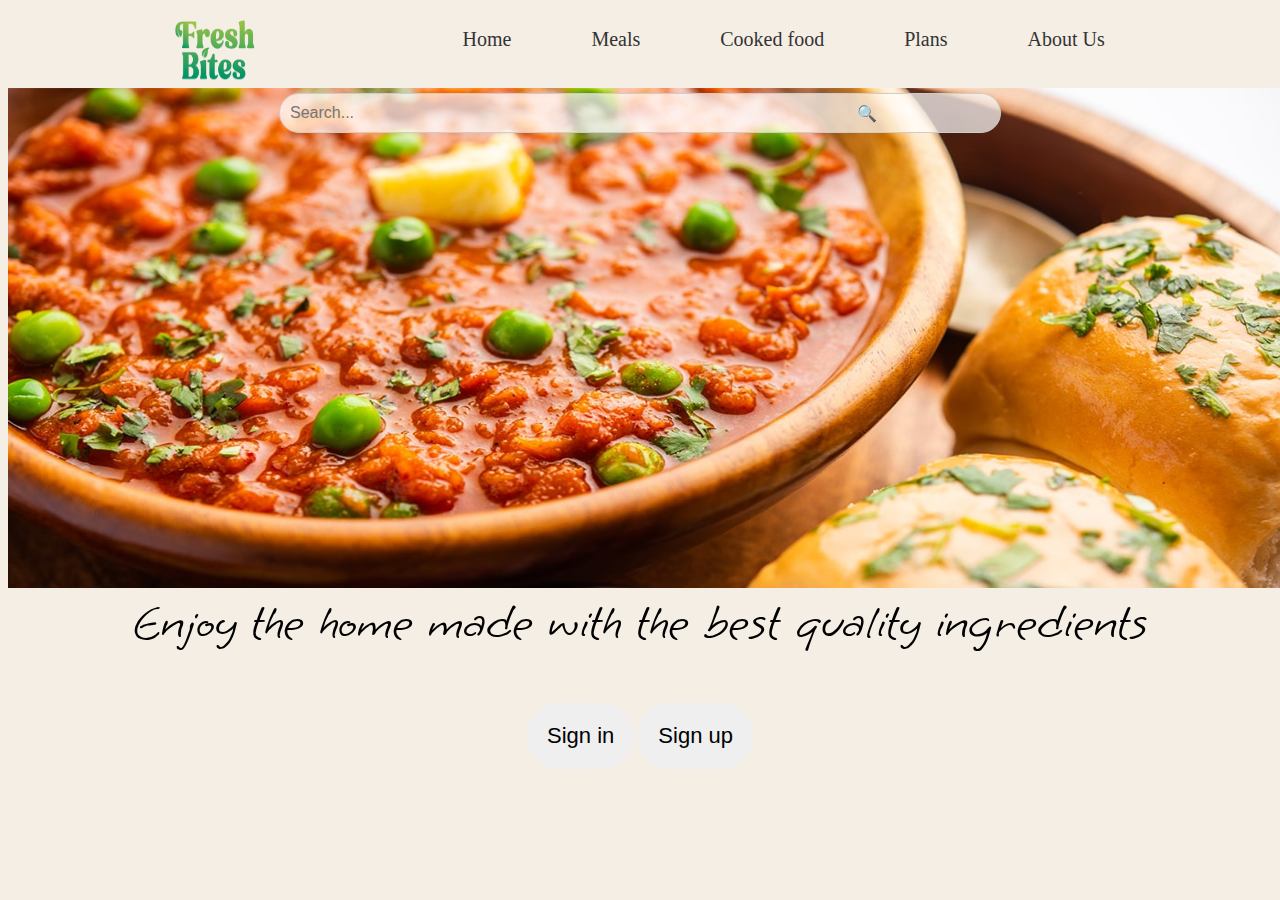
<file: meals/index/index.html>
<!DOCTYPE html>
<html lang="en">
<head>
    <meta charset="UTF-8">
    <meta name="viewport" content="width=device-width, initial-scale=1.0">
    <title>fresh bites</title>
    <link rel="stylesheet" href="style.css">
    <style>
        @import url('https://fonts.googleapis.com/css2?family=Caveat&family=Grape+Nuts&display=swap');
      </style>
</head>
<body>
    <header>
        <nav>
            <img class=logo src="./indexassets/logo.webp">
            <ul>
                <li><a href="index.html">Home</a></li>
                <li><a href="../meals/meals.html">Meals</a></li>
                <li><a href="../cookedfood/cookfood.html">Cooked food</a></li>
                <li><a href="../plans/plans.html">Plans</a></li>
                <li><a href="../about/about.html">About Us</li></a>
            </ul>
        </nav>
    </header>
    <section>
      <div class="imagecontainer">
        <img class="section" src="./indexassets/food1.jpg">
        <p class="mmm">Enjoy the home made with the best quality ingredients</p>
        <div class="search-container">
            <input type="text" class="search-bar" placeholder="Search...">
            <div class="search-icon">&#128269;</div>
      </div>
      <!--<div class="form-container">
        <form>
          <h2>Sign In</h2>
          <input type="text" placeholder="Username" required>
          <input type="password" placeholder="Password" required>
          <button type="submit">Sign In</button>
          <p class="signup-link">Don't have an account? <a href="#">Sign Up</a></p>
        </form>
      </div> -->
      <div class="form-container">
        <button class="btn">Sign in</button>
        <button class="btn">Sign up</button>
      </div>
    </section>
</body>
</html>
</file>
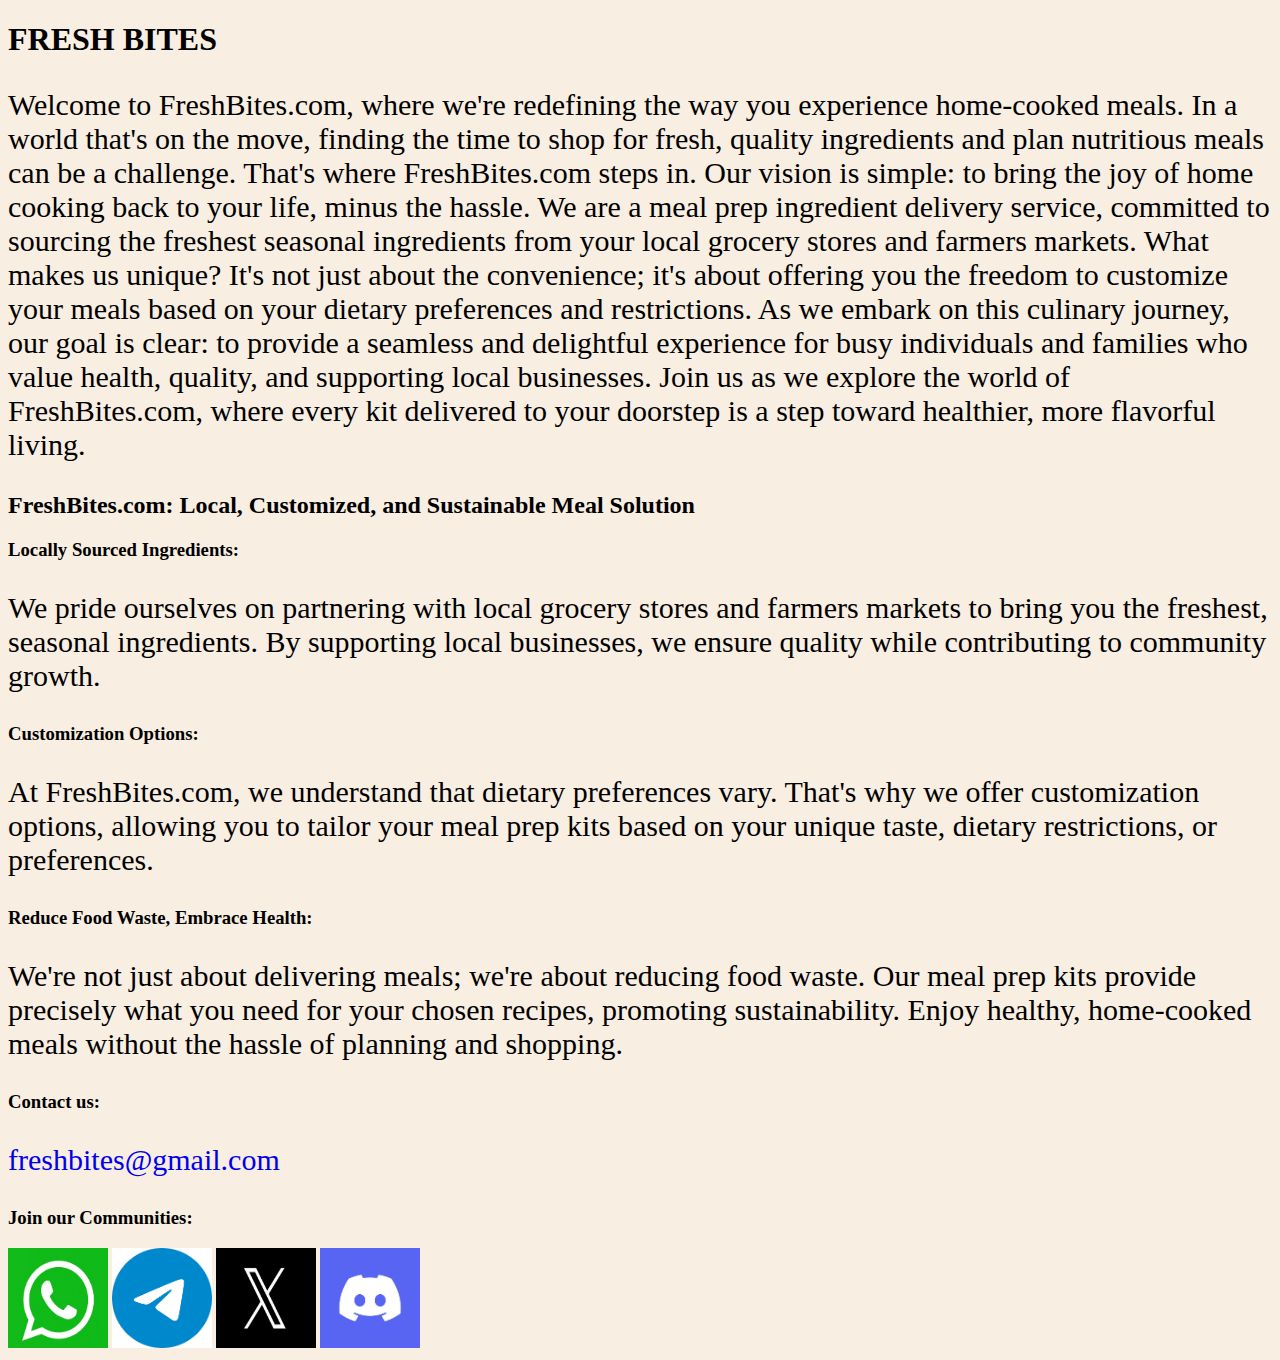
<file: meals/about/about.html>
<!DOCTYPE html>
 <html lang="en">
 <head>
    <meta charset="UTF-8">
    <meta name="viewport" content="width=device-width, initial-scale=1.0">
    <title>Document</title>
    <style>
        body{
            background-color: rgb(248, 238, 226);
        }
        p{
            font-size: 30px;
        }
        img{
            width: 100px;
            height: 100px;
        }
        a{
            text-decoration: none;
        }
    </style>
 </head>
 <body>
 <h1>FRESH BITES</h1>
 <p>Welcome to FreshBites.com, where we're redefining the way
   you experience home-cooked meals. In a world that's
   on the move, finding the time to shop for fresh,
   quality ingredients and plan nutritious meals can be a
   challenge. That's where FreshBites.com steps in.
   Our vision is simple: to bring the joy of home cooking back
   to your life, minus the hassle. We are a meal prep ingredient
   delivery service, committed to sourcing the freshest
   seasonal ingredients from your local grocery stores and
   farmers markets. What makes us unique? It's not just about
   the convenience; it's about offering you the freedom to
   customize your meals based on your dietary preferences
   and restrictions.
   As we embark on this culinary journey, our goal is clear: to
   provide a seamless and delightful experience for busy
   individuals and families who value health, quality, and
   supporting local businesses. Join us as we explore the
   world of FreshBites.com, where every kit delivered to your
   doorstep is a step toward healthier, more flavorful living.</p>

   <h2>FreshBites.com: Local, Customized, and Sustainable Meal Solution</h2>

<h3>Locally Sourced Ingredients:</h3>

<p>We pride ourselves on
partnering with local grocery
stores and farmers markets to
bring you the freshest,
seasonal ingredients. By
supporting local businesses,
we ensure quality while
contributing to community
growth.</p>

<h3>Customization
    Options:</h3>
<p>At FreshBites.com, we
understand that dietary
preferences vary. That's why we
offer customization options,
allowing you to tailor your
meal prep kits based on your
unique taste, dietary
restrictions, or preferences.</p>

<h3>Reduce Food
    Waste, Embrace
    Health:</h3>
<p>We're not just about delivering
meals; we're about reducing
food waste. Our meal prep kits
provide precisely what you
need for your chosen recipes,
promoting sustainability. Enjoy
healthy, home-cooked meals
without the hassle of planning
and shopping.</p>

<h3>Contact us:</h3>
<p><a href="freshbites@gmail.com">freshbites@gmail.com</a></p>
<h3>Join our Communities:</h3>
 <img src="./aboutassets/whatsapplogo.jpg">
 <img src="./aboutassets/telegramlogo.png">
 <img src="./aboutassets/twitter.jpg">
 <img src="./aboutassets/discordlogo.jpg">
</body>
</html>
</file>
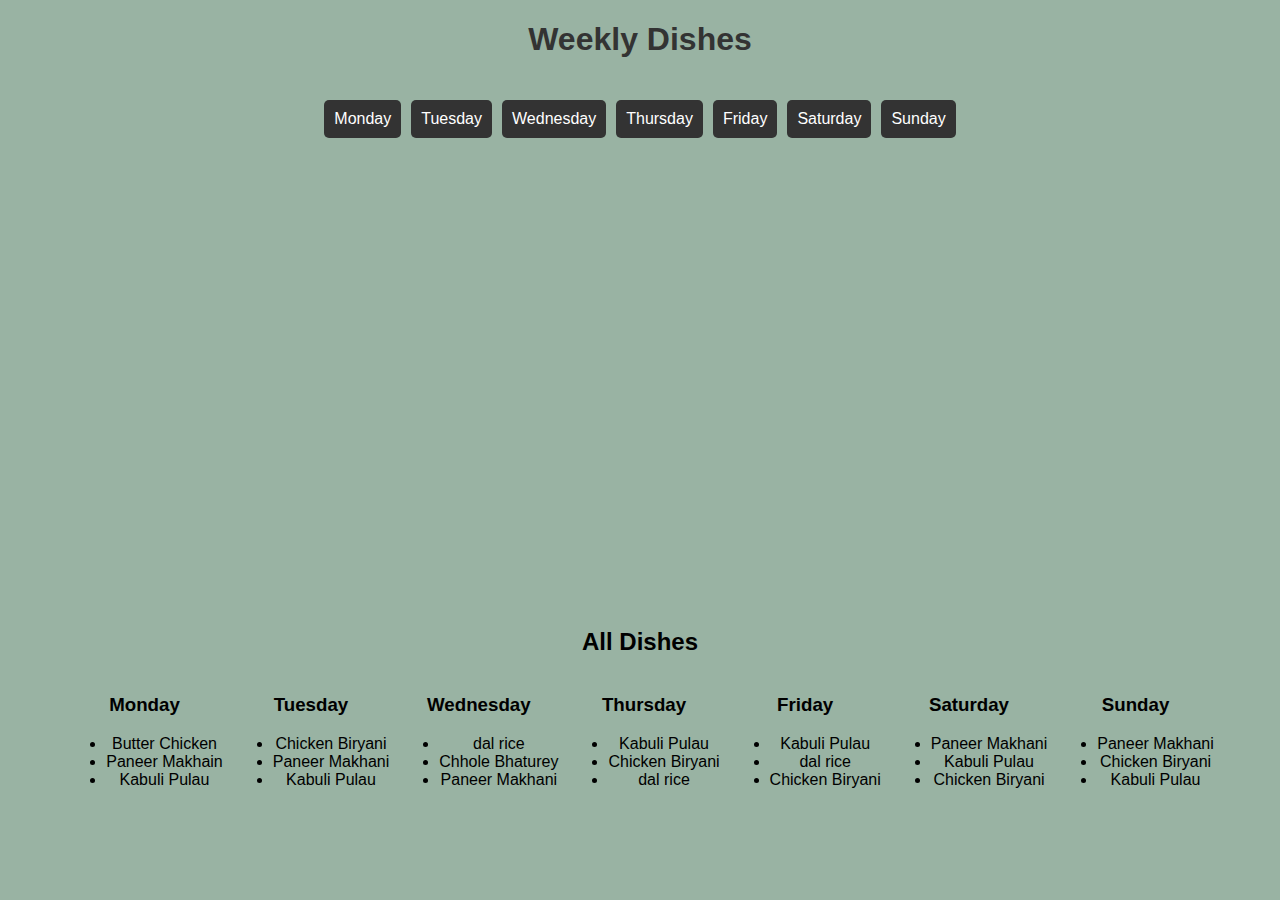
<file: meals/cookedfood/cookfood.html>
<!DOCTYPE html>
<html lang="en">
<head>
    <meta charset="UTF-8">
    <meta name="viewport" content="width=device-width, initial-scale=1.0">
    <link rel="stylesheet" href="cookfood.css">
    <title>Weekly Dishes</title>
</head>
<body>

<div class="container">
    <h1>Weekly Dishes</h1>
    <div class="days-container">
        <div class="day" onclick="showDishes('Monday')">Monday</div>
        <div class="day" onclick="showDishes('Tuesday')">Tuesday</div>
        <div class="day" onclick="showDishes('Wednesday')">Wednesday</div>
        <div class="day" onclick="showDishes('Thursday')">Thursday</div>
        <div class="day" onclick="showDishes('Friday')">Friday</div>
        <div class="day" onclick="showDishes('Saturday')">Saturday</div>
        <div class="day" onclick="showDishes('Sunday')">Sunday</div>
    </div>

    <div class="dishes-container" id="dishesContainer">
        <!-- Dishes for the selected day will be displayed here -->
    </div>
    <div class="button-container hide">
        <button class="button" onclick="addToCart()">Add to Cart</button>
        <button class="button" onclick="placeOrder()">Order</button>
    </div>

    <div class="all-dishes">
        <h2>All Dishes</h2>
        <div class="days">
        <div class="day-dishes" id="MondayDishes">
            <h3>Monday</h3>
              <ul>
                <li>Butter Chicken</li>
                <li>Paneer Makhain</li>
                <li>Kabuli Pulau</li>
            </ul>

        </div>
        <div class="day-dishes" id="TuesdayDishes"><h3>Tuesday</h3>
            <ul>
                <li>Chicken Biryani</li>
                <li>Paneer Makhani</li>
                <li>Kabuli Pulau</li>
            </ul></div>
        <div class="day-dishes" id="WednesdayDishes"><h3>Wednesday</h3>
            <ul>
                <li>dal rice</li>
                <li>Chhole Bhaturey</li>
                <li>Paneer Makhani</li>
            </ul></div>
        <div class="day-dishes" id="ThursdayDishes"><h3>Thursday</h3>
            <ul>
                <li>Kabuli Pulau</li>
                <li>Chicken Biryani</li>
                <li>dal rice</li>
            </ul></div>
        <div class="day-dishes" id="FridayDishes"><h3>Friday</h3>
            <ul>
                <li>Kabuli Pulau</li>
                <li>dal rice</li>
                <li>Chicken Biryani</li>
            </ul></div>
        <div class="day-dishes" id="SaturdayDishes"><h3>Saturday</h3>
            <ul>
                <li>Paneer Makhani</li>
                <li>Kabuli Pulau</li>
                <li>Chicken Biryani</li>
            </ul></div>
        <div class="day-dishes" id="SundayDishes"><h3>Sunday</h3>
            <ul>
                <li>Paneer Makhani</li>
                <li>Chicken Biryani</li>
                <li>Kabuli Pulau</li>
            </ul></div>
    </div>
    </div>
</div>

<script src="cookfood.js"></script>
</body>
</html>
</file>
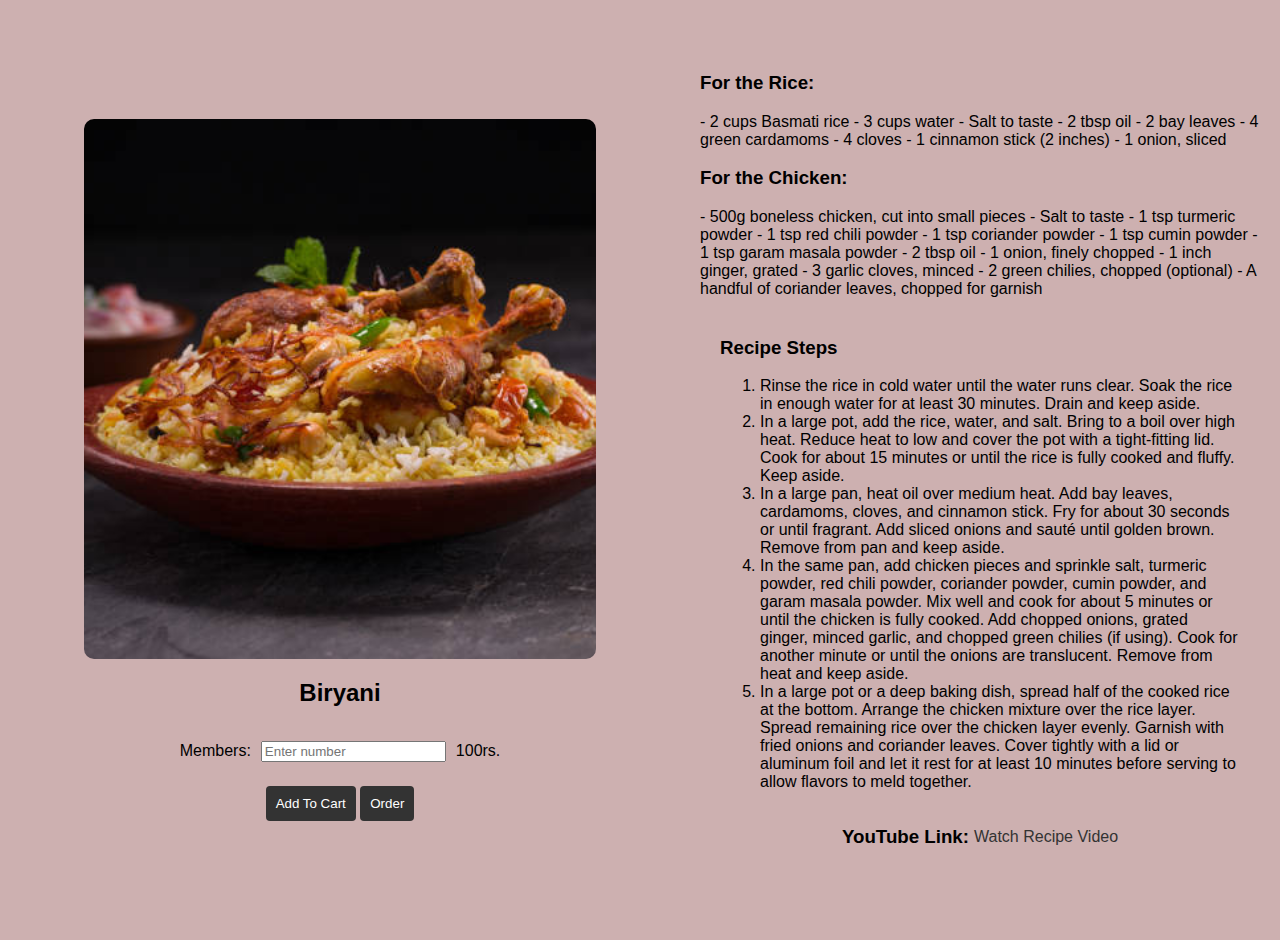
<file: meals/mealsIngredients/biryani.html>
<!DOCTYPE html>
<html lang="en">
<head>
    <meta charset="UTF-8">
    <meta name="viewport" content="width=device-width, initial-scale=1.0">
    <link rel="stylesheet" href="meal.css">
    <title>Dish Page</title>
</head>
<body>
<div class="maincontainer">
<div id="left-side">
    <img id="dish-image" src="../assets/biryani.jpg" alt="Dish Image">
    <h2>Biryani</h2>
    <div class="button-container">
        <div class="pricing">
            <label for="members-input">Members:</label>
            <input type="text" id="members-input" placeholder="Enter number">
            <p>100rs.</p>
        </div>
        <div class="buttons">
            <button class="button">Add To Cart</button>
            <button class="button">Order</button>
        </div>
        
    </div>
</div>

<div id="right-side">
    <div class="ingredients">
        <h3>For the Rice:</h3>
        - 2 cups Basmati rice
        - 3 cups water
        - Salt to taste
        - 2 tbsp oil
        - 2 bay leaves
        - 4 green cardamoms
        - 4 cloves
        - 1 cinnamon stick (2 inches)
        - 1 onion, sliced
        
    <h3>For the Chicken:</h3>
- 500g boneless chicken, cut into small pieces
- Salt to taste
- 1 tsp turmeric powder
- 1 tsp red chili powder
- 1 tsp coriander powder
- 1 tsp cumin powder
- 1 tsp garam masala powder
- 2 tbsp oil
- 1 onion, finely chopped
- 1 inch ginger, grated
- 3 garlic cloves, minced
- 2 green chilies, chopped (optional)
- A handful of coriander leaves, chopped for garnish

    </div>
    <div id="recipe-steps">
        <h3>Recipe Steps</h3>
        <ol>
            <li>Rinse the rice in cold water until the water runs clear. Soak the rice in enough water for at least 30 minutes. Drain and keep aside.</li>
            <li>In a large pot, add the rice, water, and salt. Bring to a boil over high heat. Reduce heat to low and cover the pot with a tight-fitting lid. Cook for about 15 minutes or until the rice is fully cooked and fluffy. Keep aside.</li>
            <li>In a large pan, heat oil over medium heat. Add bay leaves, cardamoms, cloves, and cinnamon stick. Fry for about 30 seconds or until fragrant. Add sliced onions and sauté until golden brown. Remove from pan and keep aside.</li>
            <li>In the same pan, add chicken pieces and sprinkle salt, turmeric powder, red chili powder, coriander powder, cumin powder, and garam masala powder. Mix well and cook for about 5 minutes or until the chicken is fully cooked. Add chopped onions, grated ginger, minced garlic, and chopped green chilies (if using). Cook for another minute or until the onions are translucent. Remove from heat and keep aside.</li>
            <li>In a large pot or a deep baking dish, spread half of the cooked rice at the bottom. Arrange the chicken mixture over the rice layer. Spread remaining rice over the chicken layer evenly. Garnish with fried onions and coriander leaves. Cover tightly with a lid or aluminum foil and let it rest for at least 10 minutes before serving to allow flavors to meld together.</li>
        </ol>
 <!-- Add more steps as needed  -->
    <div class="youtube">
        <h3>YouTube Link:</h3>
        <p><a href="https://youtu.be/95BCU1n268w?si=Syq0czHJgZvyslQC" target="_blank">Watch Recipe Video</a></p>
    </div>
    </div>
</div>
</div>
</body>
</html>
</file>
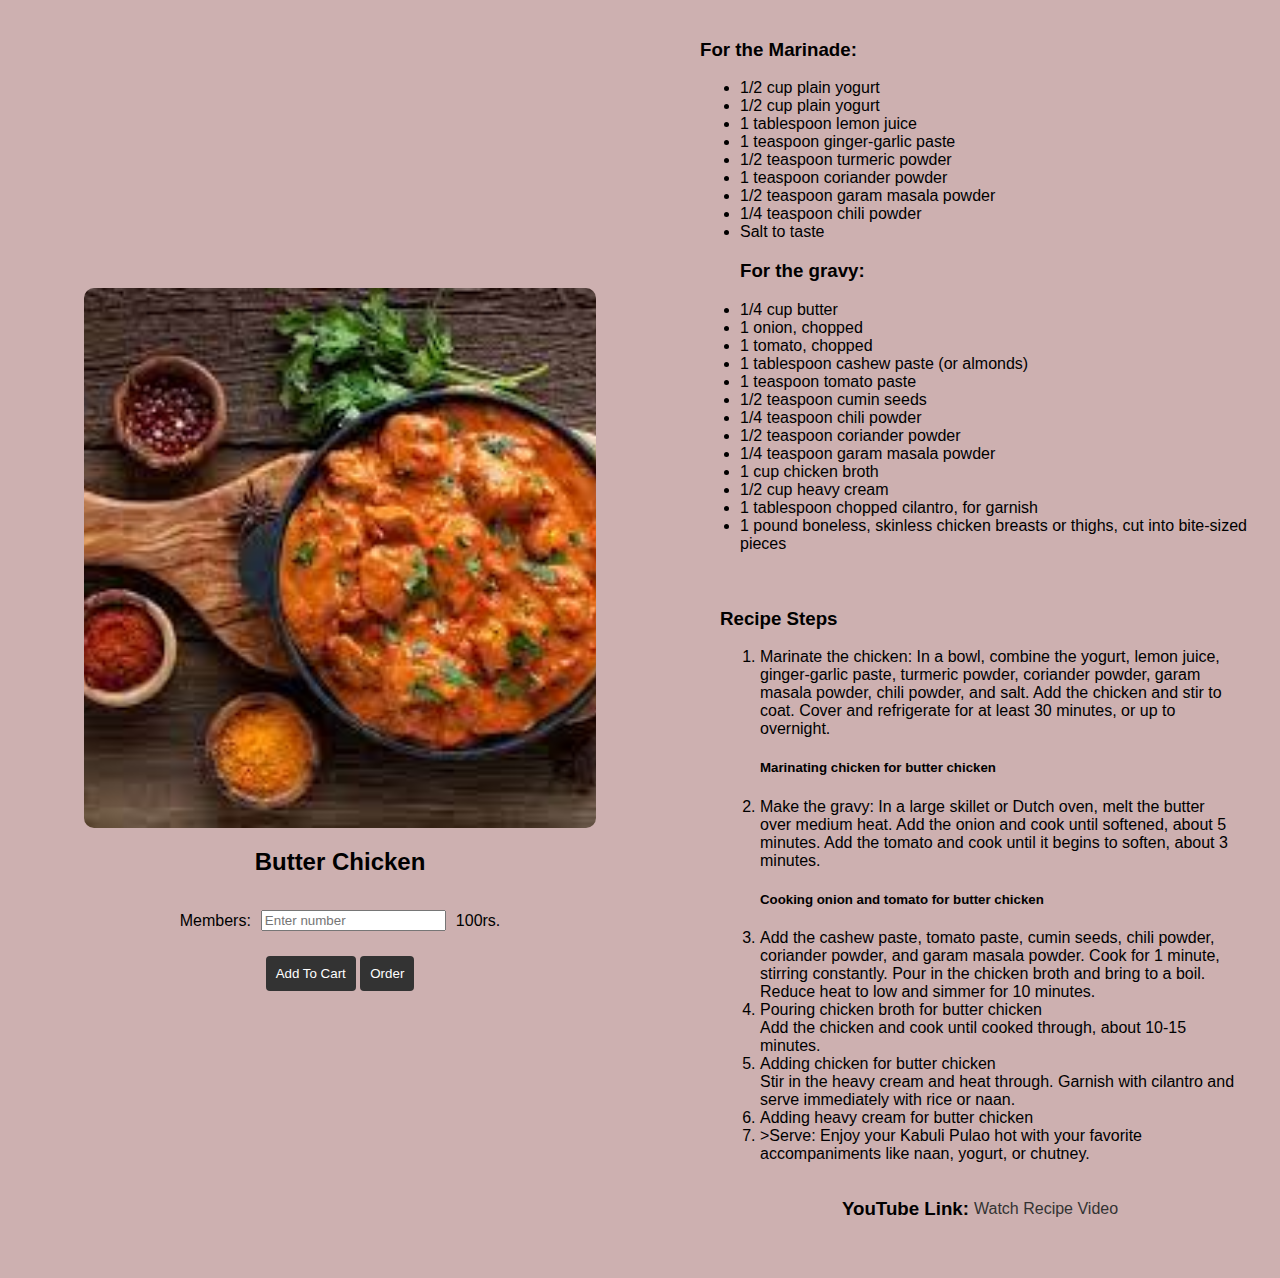
<file: meals/mealsIngredients/Butter_chicken.html>
<!DOCTYPE html>
<html lang="en">
<head>
    <meta charset="UTF-8">
    <meta name="viewport" content="width=device-width, initial-scale=1.0">
    <link rel="stylesheet" href="meal.css">
    <title>Dish Page</title>
</head>
<body>
<div class="maincontainer">
<div id="left-side">
    <img id="dish-image" src="../assets/butter_chicken.jpeg" alt="Dish Image">
    <h2>Butter Chicken</h2>
    <div class="button-container">
        <div class="pricing">
            <label for="members-input">Members:</label>
            <input type="text" id="members-input" placeholder="Enter number">
            <p>100rs.</p>
        </div>
        <div class="buttons">
            <button class="button">Add To Cart</button>
            <button class="button">Order</button>
        </div>
        
    </div>
</div>

<div id="right-side">
    <div class="ingredients">
        <h3>For the Marinade:</h3>
<ul><li> 1/2 cup plain yogurt</li>
   <li>1/2 cup plain yogurt

    <li>1 tablespoon lemon juice</li> 
    
    <li>1 teaspoon ginger-garlic paste</li> 
    
    <li>1/2 teaspoon turmeric powder</li>
    
    <li>1 teaspoon coriander powder</li>
    
    <li>1/2 teaspoon garam masala powder</li>
    
    <li>1/4 teaspoon chili powder</li> 
    
    <li>Salt to taste</li>
    
    <h3>For the gravy:</h3>
    
    <li>1/4 cup butter</li>
    
    <li>1 onion, chopped</li>
    
    <li>1 tomato, chopped</li> 
    
    <li>1 tablespoon cashew paste (or almonds)</li>
    
    <li>1 teaspoon tomato paste</li>
    
    

    <li> 1/2 teaspoon cumin seeds</li>

        <li>1/4 teaspoon chili powder</li>

            <li>1/2 teaspoon coriander powder</li>

                <li>1/4 teaspoon garam masala powder</li>

                    <li>1 cup chicken broth</li>

                        <li>1/2 cup heavy cream</li>

                            <li>1 tablespoon chopped cilantro, for garnish</li>

                                <li>1 pound boneless, skinless chicken breasts or thighs, cut into bite-sized pieces</li>

 </div>
    <div id="recipe-steps">
        <h3>Recipe Steps</h3>
        <ol>
            <li>Marinate the chicken: In a bowl, combine the yogurt, lemon juice, ginger-garlic paste, turmeric powder, coriander powder, garam masala powder, chili powder, and salt. Add the chicken and stir to coat. Cover and refrigerate for at least 30 minutes, or up to overnight. </li>
            <h5>Marinating chicken for butter chicken</h5>
            <li>Make the gravy: In a large skillet or Dutch oven, melt the butter over medium heat. Add the onion and cook until softened, about 5 minutes. Add the tomato and cook until it begins to soften, about 3 minutes.</li>
            <h5>Cooking onion and tomato for butter chicken
            </h5>
            <li> Add the cashew paste, tomato paste, cumin seeds, chili powder, coriander powder, and garam masala powder. Cook for 1 minute, stirring constantly.

                Pour in the chicken broth and bring to a boil. Reduce heat to low and simmer for 10 minutes. 
                </li>
            <li>Pouring chicken broth for butter chicken<br>

                Add the chicken and cook until cooked through, about 10-15 minutes. 
            </li>
            <li>Adding chicken for butter chicken<br>

                Stir in the heavy cream and heat through. Garnish with cilantro and serve immediately with rice or naan. 
                <li>Adding heavy cream for butter chicken</li>
            </li><li>>Serve: Enjoy your Kabuli Pulao hot with your favorite accompaniments like naan, yogurt, or chutney.</li>
            
        </ol>
 <!-- Add more steps as needed  -->
    <div class="youtube">
        <h3>YouTube Link:</h3>
        <p><a href="https://youtu.be/D_fYk8mBaF4?feature=shared" target="_blank">Watch Recipe Video</a></p>
    </div>
    </div>
</div>
</div>
</body>
</html>
</file>
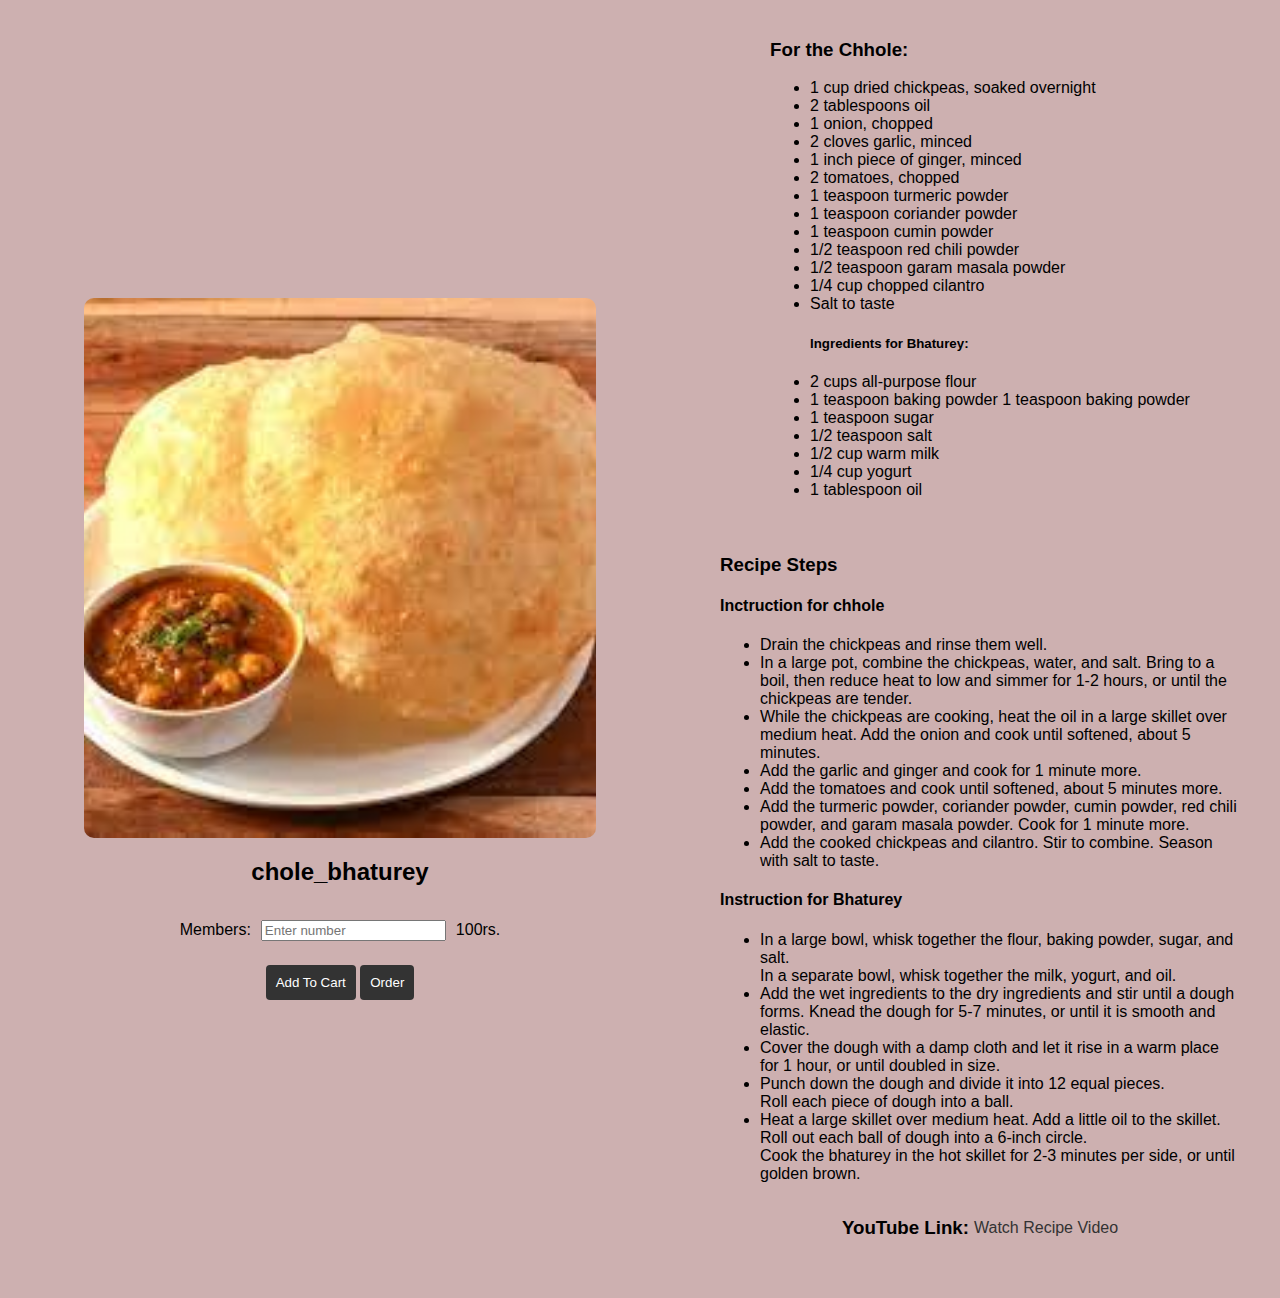
<file: meals/mealsIngredients/chole_bhatore.html>
<!DOCTYPE html>
<html lang="en">
<head>
    <meta charset="UTF-8">
    <meta name="viewport" content="width=device-width, initial-scale=1.0">
    <link rel="stylesheet" href="meal.css">
    <title>Dish Page</title>
</head>
<body>
<div class="maincontainer">
<div id="left-side">
    <img id="dish-image" src="../assets/chole_bhaturey.jpeg" alt="Dish Image">
    <h2>chole_bhaturey</h2>
    <div class="button-container">
        <div class="pricing">
            <label for="members-input">Members:</label>
            <input type="text" id="members-input" placeholder="Enter number">
            <p>100rs.</p>
        </div>
        <div class="buttons">
            <button class="button">Add To Cart</button>
            <button class="button">Order</button>
        </div>
        
    </div>
</div>

<div id="right-side">
    <div class="ingredients">
        <h3>For the  Chhole:</h3>
<ul>
<li>1 cup dried chickpeas, soaked overnight</li>
<li>2 tablespoons oil
</li>
<li>1 onion, chopped
</li>
<li>2 cloves garlic, minced
</li>
<li>1 inch piece of ginger, minced
</li>
<li>2 tomatoes, chopped
</li>
<li>1 teaspoon turmeric powder
</li>
<li>1 teaspoon coriander powder
</li>
<li>1 teaspoon cumin powder
</li>
<li>1/2 teaspoon red chili powder
</li>
<li>1/2 teaspoon garam masala powder
</li>
<li>1/4 cup chopped cilantro</li>
<li>Salt to taste
</li>
<h5>Ingredients for Bhaturey:
</h5>
<li>2 cups all-purpose flour</li>
<li>1 teaspoon baking powder
1 teaspoon baking powder
</li>
<li>1 teaspoon sugar
</li>
<li>    1/2 teaspoon salt
</li>
<li>1/2 cup warm milk
</li>
<li>1/4 cup yogurt
</li>
<li>1 tablespoon oil
</li>
</div>
    <div id="recipe-steps">
        <h3>Recipe Steps</h3>
        <h4>Inctruction for chhole</h4><ul>
            <li>Drain the chickpeas and rinse them well.
            </li>
            <li>In a large pot, combine the chickpeas, water, and salt. Bring to a boil, then reduce heat to low and simmer for 1-2 hours, or until the chickpeas are tender.
            </li>
            <li>
                While the chickpeas are cooking, heat the oil in a large skillet over medium heat. Add the onion and cook until softened, about 5 minutes.
                </li>
            <li>Add the garlic and ginger and cook for 1 minute more.
            </li>
            <li>Add the tomatoes and cook until softened, about 5 minutes more.
            </li>
            <li>Add the turmeric powder, coriander powder, cumin powder, red chili powder, and garam masala powder. Cook for 1 minute more.
            </li>
            <li>Add the cooked chickpeas and cilantro. Stir to combine.

                Season with salt to taste.
                </li>    
                   
    </ul><h4>Instruction for Bhaturey</h4>
         <uL>   <li>In a large bowl, whisk together the flour, baking powder, sugar, and salt.
<br>
            In a separate bowl, whisk together the milk, yogurt, and oil.
            </li>
            <li>Add the wet ingredients to the dry ingredients and stir until a dough forms.

                Knead the dough for 5-7 minutes, or until it is smooth and elastic.
                </li>
            <li>
                Cover the dough with a damp cloth and let it rise in a warm place for 1 hour, or until doubled in size.</li>
            <li>Punch down the dough and divide it into 12 equal pieces.
<br>
                Roll each piece of dough into a ball.
                </li>
            <li>Heat a large skillet over medium heat. Add a little oil to the skillet.<br>

                Roll out each ball of dough into a 6-inch circle.<br>
                
                Cook the bhaturey in the hot skillet for 2-3 minutes per side, or until golden brown.<br>
                </li>
        </uL>
 <!-- Add more steps as needed  -->
    <div class="youtube">
        <h3>YouTube Link:</h3>
        <p><a href="https://youtu.be/FU1ZVLMbWjA?feature=shared" target="_blank">Watch Recipe Video</a></p>
    </div>
    </div>
</div>
</div>
</body>
</html>
</file>
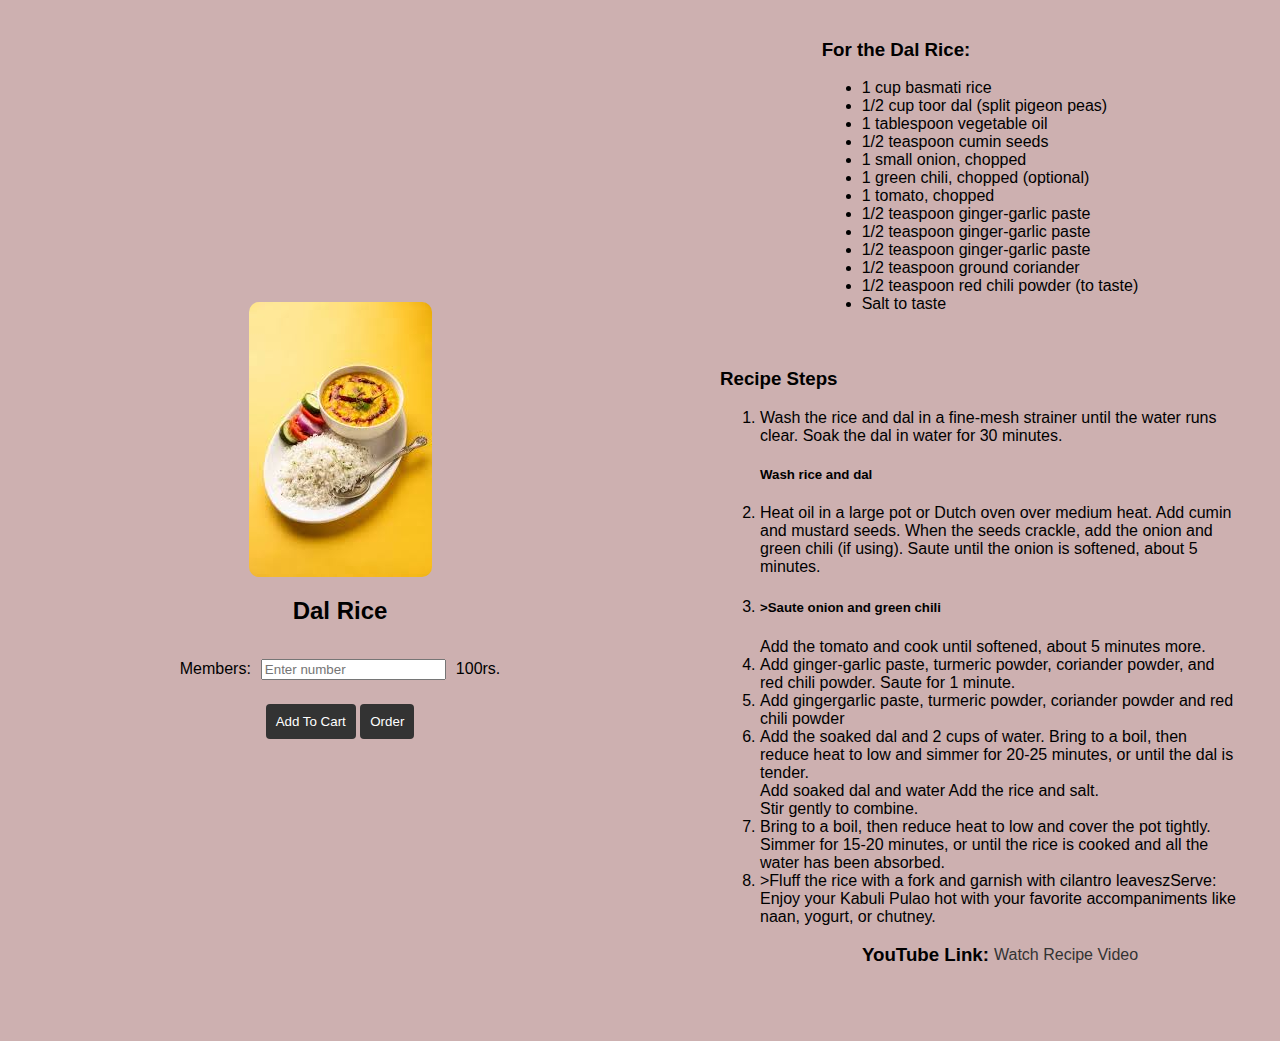
<file: meals/mealsIngredients/Dal_rice.html>
<!DOCTYPE html>
<html lang="en">
<head>
    <meta charset="UTF-8">
    <meta name="viewport" content="width=device-width, initial-scale=1.0">
    <link rel="stylesheet" href="meal.css">
    <title>Dish Page</title>
</head>
<body>
<div class="maincontainer">
<div id="left-side">
    <img style="width: fit-content; height:fit-content" id="dish-image" src="../assets/dal_rice.jpeg" alt="Dish Image">
    <h2>Dal Rice</h2>
    <div class="button-container">
        <div class="pricing">
            <label for="members-input">Members:</label>
            <input type="text" id="members-input" placeholder="Enter number">
            <p>100rs.</p>
        </div>
        <div class="buttons">
            <button class="button">Add To Cart</button>
            <button class="button">Order</button>
        </div>
        
    </div>
</div>

<div id="right-side">
    <div class="ingredients">
        <h3>For the Dal Rice:</h3>
<ul>
    <li>1 cup basmati rice</li>
    <li>1/2 cup toor dal (split pigeon peas)</li>
    <li>1 tablespoon vegetable oil</li>
    <li>1/2 teaspoon cumin seeds</li>
    <li>1 small onion, chopped</li>
    <li>    1 green chili, chopped (optional)
    </li>
    <li>    1 tomato, chopped
    </li>
    <li>1/2 teaspoon ginger-garlic paste
    </li>
    
    <li>1/2 teaspoon ginger-garlic paste</li>
    <li>1/2 teaspoon ginger-garlic paste</li>
    <li>1/2 teaspoon ground coriander</li>
    <li>1/2 teaspoon red chili powder (to taste)</li>
    <li>Salt to taste<br>
    
</div>
    <div id="recipe-steps">
        <h3>Recipe Steps</h3>
        <ol>
            <li>Wash the rice and dal in a fine-mesh strainer until the water runs clear. Soak the dal in water for 30 minutes.
</li>
            <h5>Wash rice and dal
            </h5>
              <li>Heat oil in a large pot or Dutch oven over medium heat. Add cumin and mustard seeds. When the seeds crackle, add the onion and green chili (if using). Saute until the onion is softened, about 5 minutes.
            </li>    
<li> <h5>>Saute onion and green chili</h5>
    Add the tomato and cook until softened, about 5 minutes more.


</li>
            <li>Add ginger-garlic paste, turmeric powder, coriander powder, and red chili powder. Saute for 1 minute.
            </li>
            <li>Add gingergarlic paste, turmeric powder, coriander powder and red chili powder</li>

                <li>Add the soaked dal and 2 cups of water. Bring to a boil, then reduce heat to low and simmer for 20-25 minutes, or until the dal is tender.
                </li>
            </li>Add soaked dal and water

            Add the rice and salt. <br>Stir gently to combine.
            <li>Bring to a boil, then reduce heat to low and cover the pot tightly. Simmer for 15-20 minutes, or until the rice is cooked and all the water has been absorbed.</li>
            <li>>Fluff the rice with a fork and garnish with cilantro leaveszServe: Enjoy your Kabuli Pulao hot with your favorite accompaniments like naan, yogurt, or chutney.</li>
            
        </ul>
 <!-- Add more steps as needed  -->
    <div class="youtube">
        <h3>YouTube Link:</h3>
        <p><a href="https://youtu.be/P4i9jKiJZTk?feature=shared" target="_blank">Watch Recipe Video</a></p>
    </div>
    </div>
</div>
</div>
</body>
</html>
</file>
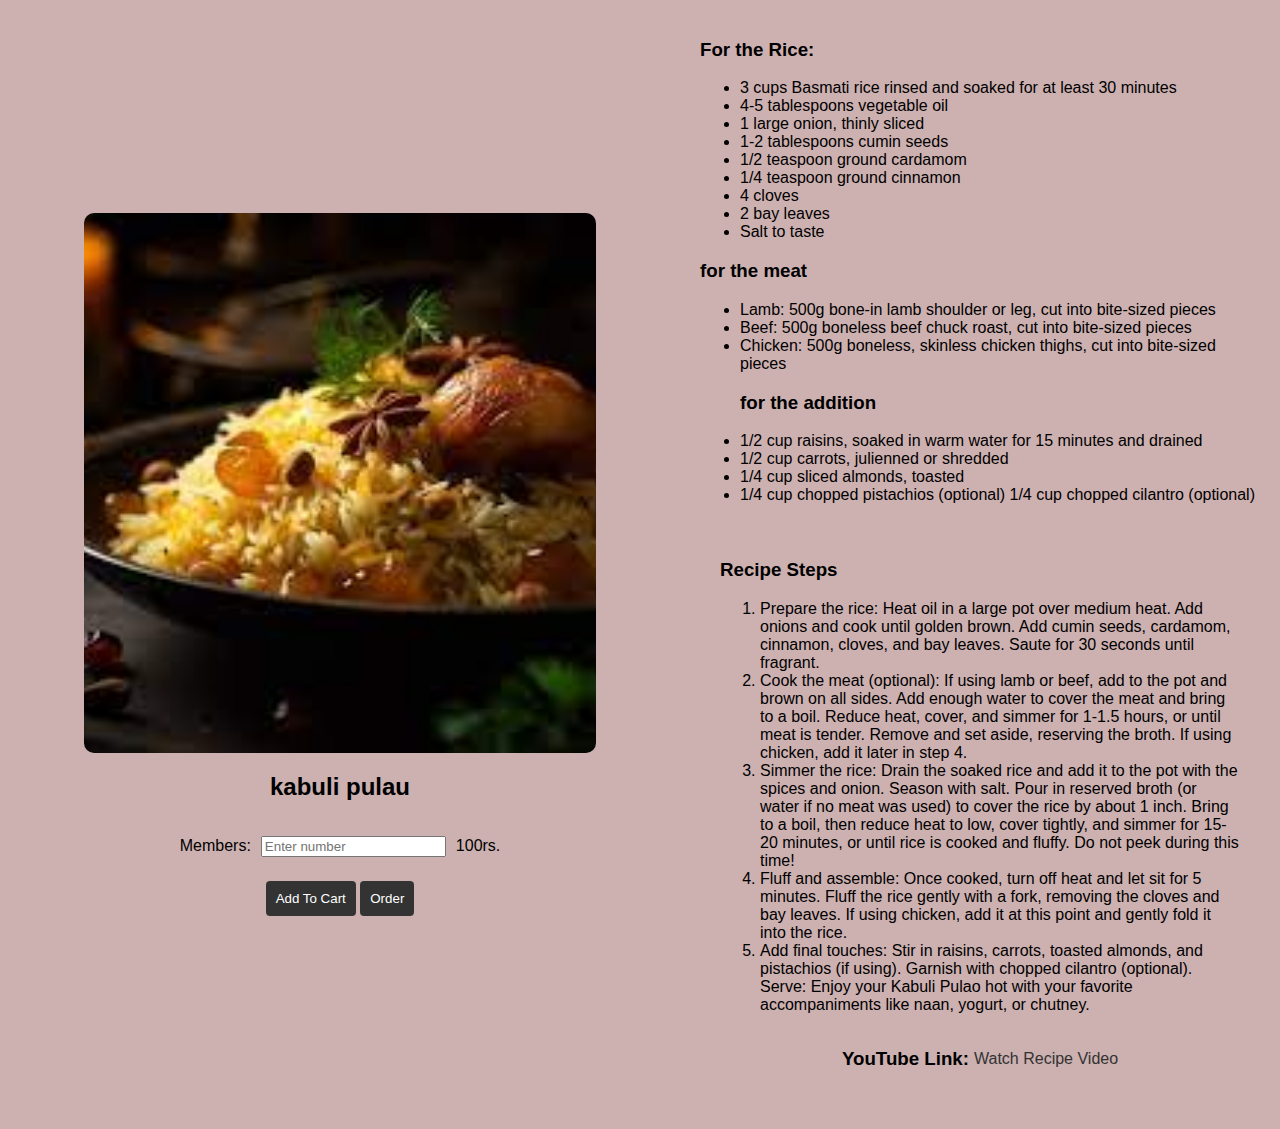
<file: meals/mealsIngredients/kabuli_pulau.html>
<!DOCTYPE html>
<html lang="en">
<head>
    <meta charset="UTF-8">
    <meta name="viewport" content="width=device-width, initial-scale=1.0">
    <link rel="stylesheet" href="meal.css">
    <title>Dish Page</title>
</head>
<body>
<div class="maincontainer">
<div id="left-side">
    <img id="dish-image" src="../assets/kabuli_pulau.jpeg" alt="Dish Image">
    <h2>kabuli pulau</h2>
    <div class="button-container">
        <div class="pricing">
            <label for="members-input">Members:</label>
            <input type="text" id="members-input" placeholder="Enter number">
            <p>100rs.</p>
        </div>
        <div class="buttons">
            <button class="button">Add To Cart</button>
            <button class="button">Order</button>
        </div>
        
    </div>
</div>

<div id="right-side">
    <div class="ingredients">
        <h3>For the Rice:</h3>
<ul><li> 3 cups Basmati rice rinsed and soaked for at least 30 minutes</li>

      <li>  4-5 tablespoons vegetable oil</li>
        
        <li>1 large onion, thinly sliced</li>
        
       <li> 1-2 tablespoons cumin seeds</li>
        
       <li> 1/2 teaspoon ground cardamom</li>
        
       <li> 1/4 teaspoon ground cinnamon</li>
        
       <li> 4 cloves</li>
        
       <li>   2 bay leaves</li>
        
       <li> Salt to taste</li>
    </li></ul>
        

</UL><h3>for the meat</h3><uL>
    <li>Lamb: 500g bone-in lamb shoulder or leg, cut into bite-sized pieces</li>
    <li>Beef: 500g boneless beef chuck roast, cut into bite-sized pieces
    </li>
<li>Chicken: 500g boneless, skinless chicken thighs, cut into bite-sized pieces</li>
<h3>for the addition</h3>
<li>1/2 cup raisins, soaked in warm water for 15 minutes and drained

</li>
<li>1/2 cup carrots, julienned or shredded
</li>
<li>1/4 cup sliced almonds, toasted
</li>
<li>1/4 cup chopped pistachios (optional)

    1/4 cup chopped cilantro (optional)</li>
</uL>
 </div>
    <div id="recipe-steps">
        <h3>Recipe Steps</h3>
        <ol>
            <li>Prepare the rice: Heat oil in a large pot over medium heat. Add onions and cook until golden brown. Add cumin seeds, cardamom, cinnamon, cloves, and bay leaves. Saute for 30 seconds until fragrant.
            </li>
            <li>Cook the meat (optional): If using lamb or beef, add to the pot and brown on all sides. Add enough water to cover the meat and bring to a boil. Reduce heat, cover, and simmer for 1-1.5 hours, or until meat is tender. Remove and set aside, reserving the broth. If using chicken, add it later in step 4.

            </li>
            <li>Simmer the rice: Drain the soaked rice and add it to the pot with the spices and onion. Season with salt. Pour in reserved broth (or water if no meat was used) to cover the rice by about 1 inch. Bring to a boil, then reduce heat to low, cover tightly, and simmer for 15-20 minutes, or until rice is cooked and fluffy. Do not peek during this time!

            </li>
            <li>Fluff and assemble: Once cooked, turn off heat and let sit for 5 minutes. Fluff the rice gently with a fork, removing the cloves and bay leaves. If using chicken, add it at this point and gently fold it into the rice.
            </li>
            <li>Add final touches: Stir in raisins, carrots, toasted almonds, and pistachios (if using). Garnish with chopped cilantro (optional).

            </li>Serve: Enjoy your Kabuli Pulao hot with your favorite accompaniments like naan, yogurt, or chutney.
            
        </ol>
 <!-- Add more steps as needed  -->
    <div class="youtube">
        <h3>YouTube Link:</h3>
        <p><a href="https://youtu.be/regRtevOymE?feature=shared" target="_blank">Watch Recipe Video</a></p>
    </div>
    </div>
</div>
</div>
</body>
</html>
</file>
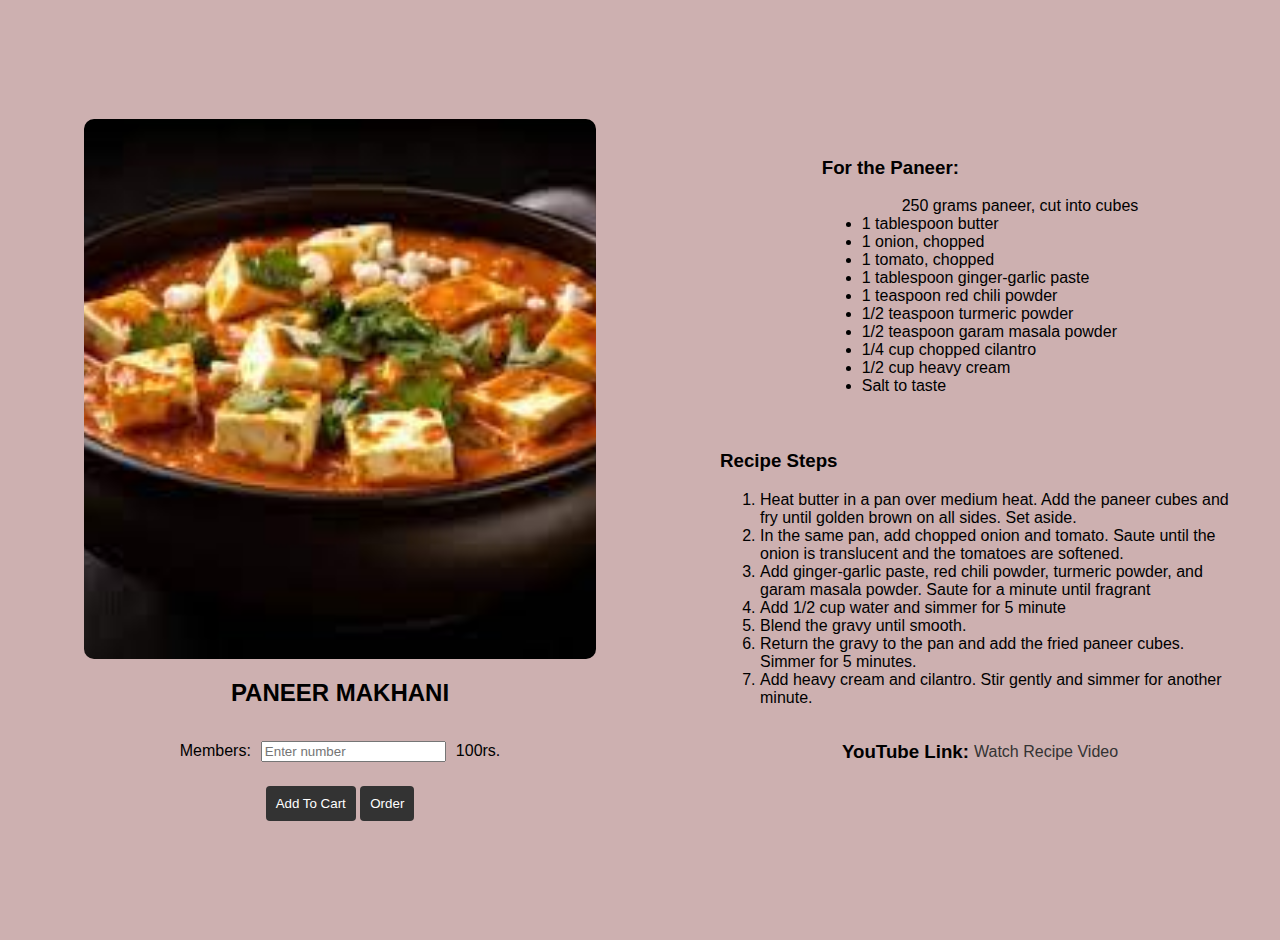
<file: meals/mealsIngredients/paneer_makhani.html>
<!DOCTYPE html>
<html lang="en">
<head>
    <meta charset="UTF-8">
    <meta name="viewport" content="width=device-width, initial-scale=1.0">
    <link rel="stylesheet" href="meal.css">
    <title>Dish Page</title>
</head>
<body>
<div class="maincontainer">
<div id="left-side">
    <img id="dish-image" src="../assets/paneer_makhani.jpeg" alt="Dish Image">
    <h2>PANEER MAKHANI</h2>
    <div class="button-container">
        <div class="pricing">
            <label for="members-input">Members:</label>
            <input type="text" id="members-input" placeholder="Enter number">
            <p>100rs.</p>
        </div>
        <div class="buttons">
            <button class="button">Add To Cart</button>
            <button class="button">Order</button>
        </div>
        
    </div>
</div>

<div id="right-side">
    <div class="ingredients">
        <h3>For the Paneer:</h3>
       <UL> <ul>250 grams paneer, cut into cubes</ul>
<LI>1 tablespoon butter</LI>

<LI>1 onion, chopped</LI>

<LI>1 tomato, chopped</LI>

<LI>1 tablespoon ginger-garlic paste</LI>

<LI>1 teaspoon red chili powder</LI>

<LI>1/2 teaspoon turmeric powder</LI>

<LI>1/2 teaspoon garam masala powder</LI>

<LI>1/4 cup chopped cilantro</LI>

<LI>1/2 cup heavy cream</LI>

<LI>Salt to taste</LI>
</UL>
 </div>
    <div id="recipe-steps">
        <h3>Recipe Steps</h3>
        <ol>
            <li>Heat butter in a pan over medium heat. Add the paneer cubes and fry until golden brown on all sides. Set aside. </li>
            <li>In the same pan, add chopped onion and tomato. Saute until the onion is translucent and the tomatoes are softened.</li>
            <li>Add ginger-garlic paste, red chili powder, turmeric powder, and garam masala powder. Saute for a minute until fragrant</li>
            <li>Add 1/2 cup water and simmer for 5 minute</li>
            <li>Blend the gravy until smooth. 
            </li><li>Return the gravy to the pan and add the fried paneer cubes. Simmer for 5 minutes.</li>
            <li>Add heavy cream and cilantro. Stir gently and simmer for another minute.</li>
        </ol>
 <!-- Add more steps as needed  -->
    <div class="youtube">
        <h3>YouTube Link:</h3>
        <p><a href="https://youtu.be/2DirEw0Z4cg?feature=shared" target="_blank">Watch Recipe Video</a></p>
    </div>
    </div>
</div>
</div>
</body>
</html>
</file>
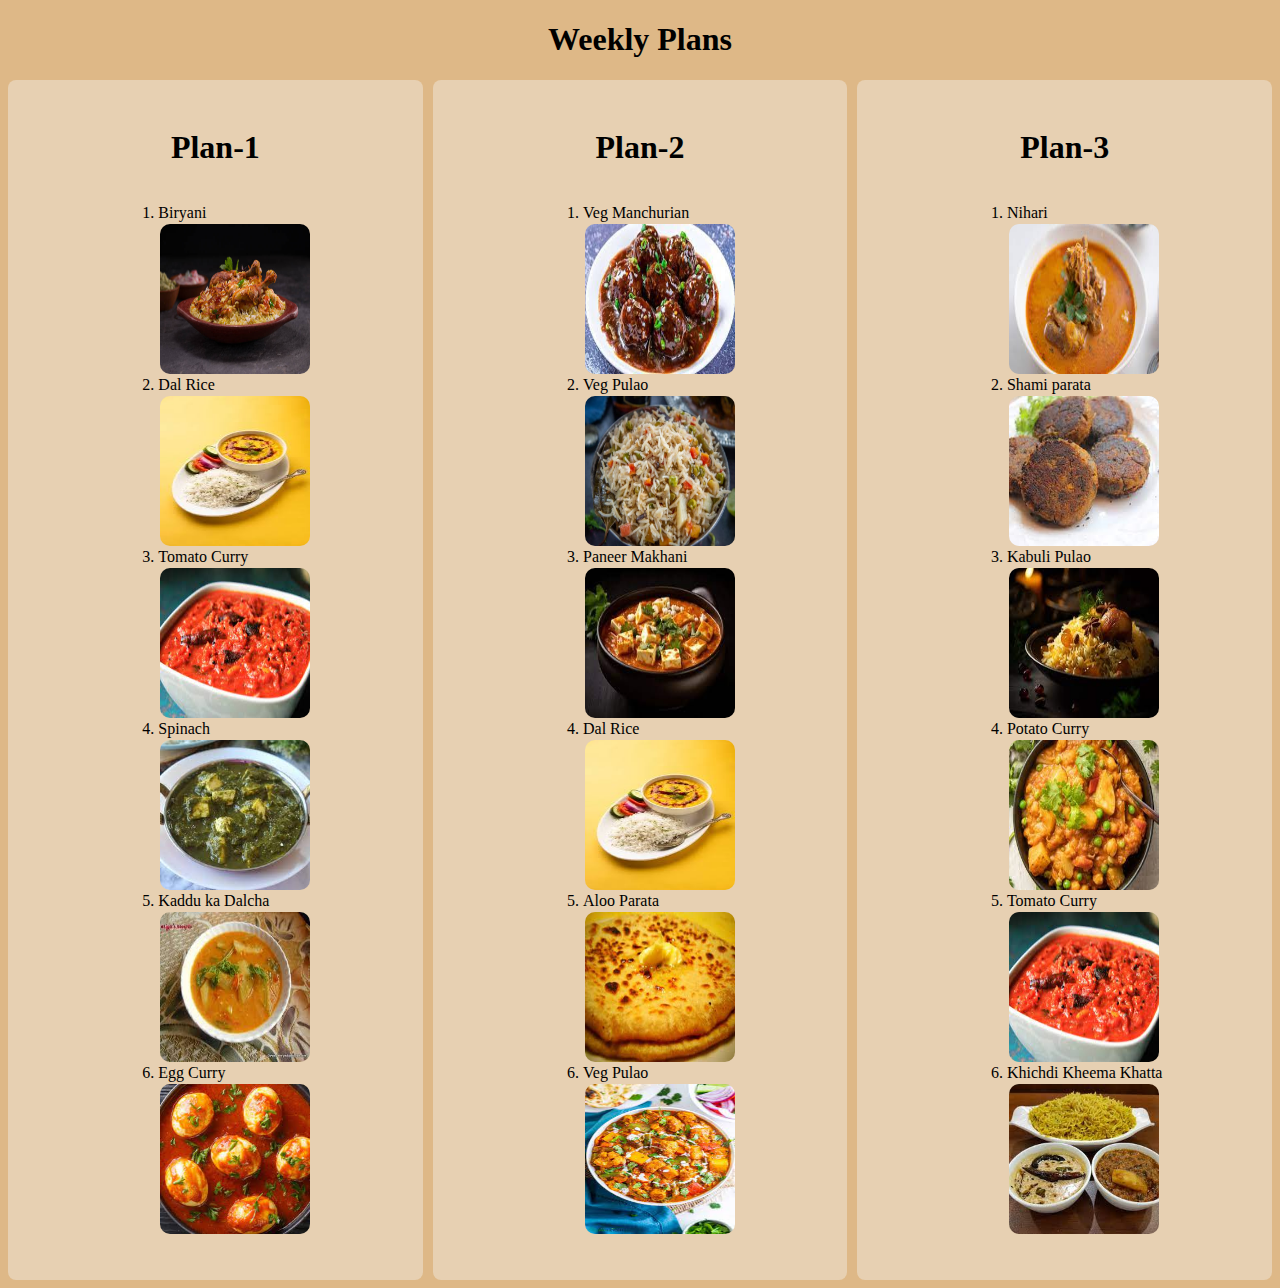
<file: meals/plans/plans.html>
<!DOCTYPE html>
<html lang="en">
<head>
    <meta charset="UTF-8">
    <meta name="viewport" content="width=device-width, initial-scale=1.0">
    <title>Plan</title>
    <style>
        body{
            background-color:burlywood;
        }
        h1{
            text-align: center;
        }
        .dishalign{
            display: flex;
        }
        .container{
            display: flex;
            justify-content: center;
            align-items: center;
            gap:10px
        }
        .box{
            width:500px;
            height:1200px;
            border:1px solid black;
            border-radius: 8px;
            border-style: none;
            background-color:rgb(231, 208, 178);
            display: flex;
            flex-direction: column;
            justify-content: center;
            justify-content: center;
            align-items: center;
            
            }
            img{
                margin:2px;
                width:150px;
                height:150px;
                border-radius: 10px;
                display: flex; 
                justify-content: center;    
                align-items: center;
            }
            .bb{
                margin:20px;
                width:30px;
                height: 30px;
                background-color: antiquewhite;
            }
    </style>
</head>
<body>
    <h1>Weekly Plans</h1>
    <div class="container">
        
        <div class="box">
            <h1>Plan-1</h1>
            <ol>
                <div class="dishalign">
               <li>Biryani
                <img  class=""biryani src="./plansassets/biryani.jpg"></li>
                </div>
                <div class="dishalign"></div>
                <li>Dal Rice
                <img src="../assets/dal_rice.jpeg"></li>
                <li>Tomato Curry
                <img src="./plansassets/tomatocurry.jpg"></li>
                <li>Spinach 
                    <img src="./plansassets/palakpaneer.jpeg"></li>
                <li>Kaddu ka Dalcha
                    <img src="./plansassets/kadduka dalcha.jpeg">
                </li>
                <li>Egg Curry
                    <img src="./plansassets/eggcurry.jpeg">
                </li>
                
            </ol>
        </div>

        <div class="box">
            <h1>Plan-2</h1>
            <ol>
                <li>Veg Manchurian
                    <img src="./plansassets/vegmanch.jpeg">
                </li>
                <li>Veg Pulao
                    <img src="./plansassets/Veg-Pulao.jpg">
                </li>
                <li>Paneer Makhani
                    <img src="../assets/paneer_makhani.jpeg">
                </li>
                <li>Dal Rice
                    <img src="../assets/dal_rice.jpeg">
                </li>
                <li>Aloo Parata
                    <img src="./plansassets/aloo parata.jpeg">
                </li>
                <li>Veg Pulao 
                    <img src="./plansassets/vegcurry.jpeg"></li>
            </ol>
        </div>

        <div class="box">
            <h1>Plan-3</h1>
            <ol>
                <li>Nihari
                    <img src="./plansassets/Nihari.jpeg"></li>
                <li>Shami parata
                    <img src="./plansassets/shami.jpeg"></li>
                <li>Kabuli Pulao
                        <img src="../assets/kabuli_pulau.jpeg">
                    </li>
                <li>Potato Curry
                    <img src="./plansassets/potatoCurry.jpeg"></li> 
                <li>Tomato Curry 
                    <img src="./plansassets/tomatocurry.jpg">
                </li>
                <li>Khichdi Kheema Khatta
                   <img src="./plansassets/khichdi.jpeg"> 
                </li>
                
            </ol>
        </div>
    </div>
</body>
</html>
</file>
<file: meals/index/style.css>
body{
    background-color: rgb(245, 238, 229);

}
.logo{
    width: 80px;
    height: 80px;
}
header nav{
  position: sticky;
}
nav{
    display: flex;
    justify-content:space-evenly;
    position: sticky;

}
ul{
    list-style: none;
    display: flex;
    gap: 80px;
    font-size: 20px;
    
}
li a{
    text-decoration: none;
    color:#333
}

.section{
    width: 100vw;
    height: 500px;
}
.mmm{
    font-family: 'Caveat', cursive;
font-family: 'Grape Nuts', cursive;
font-size: 50px;
text-align: center;
margin: 0;
}
.search-container{
    font-family: Arial, sans-serif;
      margin: 20px;
      padding: 20px;
      display: flex;
      justify-content: center;
      align-items: center;
      position: relative;
      margin-top: -580px;
    }


  .search-bar {
    width: 700px; /* Adjust the width as needed */
    padding: 10px;
    border: 1px solid #ccc;
    border-radius: 50px;
    outline: none;
    font-size: 16px;
    background-color: rgba(255,255,255,0.7);
  }

  .search-icon {
    position: absolute;
    top: 50%;
    right: 10px;
    transform: translateY(-50%);
    color: #333;
    cursor: pointer;
    margin-right: 365px;
  }

  /*.form-container {
    text-align: center;
    margin-top:570px ;
  }

  .form-container form {
    max-width: 400px;
    margin: 0 auto;
    background-color: rgb(252, 245, 237) ;
    padding: 20px;
    border-radius: 8px;
    box-shadow: 0 0 10px rgba(0, 0, 0, 0.1);
  }

  .form-container input {
    width: 100%;
    padding: 10px;
    margin-bottom: 15px;
    box-sizing: border-box;
  }

  .form-container button {
    width: 100%;
    padding: 10px;
    background-color: #4caf50;
    color: #fff;
    border: none;
    border-radius: 5px;
    cursor: pointer;
  }

  .form-container .signup-link {
    margin-top: 10px;
  }

  .form-container .signup-link a {
    color: #007BFF;
    text-decoration: none;
  }*/

  .form-container{
    margin-top: 550px;
    text-align: center;
  }
  .btn{
    border-radius: 50px;
    border:none;
    padding: 20px;
    font-size: 22px;
  }
</file>
<file: meals/cookedfood/cookfood.css>
body {
    font-family: Arial, sans-serif;
    margin: 0;
    padding: 0;
    background-color: #99b3a3;
    position :relative ;
    height: 100vh;
    /* display: flex;
    align-items: center;
    justify-content: center;
    height: 100vh;*/
}

.container {
    text-align: center;
    display: flex;
    flex-direction: column;
    align-items: center;
}

h1 {
    color: #333;
}

.days-container {
    display: flex;
    margin-top: 20px;
    margin-bottom: 20px;
}

.day,.button {
    cursor: pointer;
    padding: 10px;
    margin: 0 5px;
    background-color: #333;
    color: white;
    border-radius: 5px;
}
.button-container{
    margin-top: 20px;
    margin-bottom : 20px;
    height: 40px;
}
.hide{
    display :none;
}
.dishes-container {
    margin-top: 20px;
    margin-bottom : 20px;
    height: 40px;
    display: flex;
    flex-direction: column;
    justify-content: center;
    align-items :center;
}

.all-dishes{
    position: absolute;
    bottom : 0;
    margin-bottom: 95px;
} 

.days{
    display: flex;
    justify-content: center;
    align-items: center;
    gap: 10px;
    padding-left: 0;
}
</file>
<file: meals/mealsIngredients/meal.css>
body {
    font-family: Arial, sans-serif;
    margin: 0;
    padding: 0;
    
}
.maincontainer{
    display: flex;
    justify-content: center;
    align-items: center;
    width: 100vw;
    background-color: #cdb0b0;
}

#left-side {
    display: flex;
    flex-direction: column;
    align-items: center;
    justify-content: center;
    flex-wrap: wrap;
    padding :20px;
    width: 50vw;
    height: 100vh;
    
}

#dish-image {
     width: 100%;
    max-width: 40vw;
    height: 60%;
    object-fit: cover; 
    border-radius: 10px;
}

.button-container {
    display: flex;
    flex-direction: column;
    flex-wrap: wrap;
    align-items: center;
    gap: 10px;  
    
}
.pricing{
    display: flex;
    justify-content: center;
    align-items: center;
    width: 50vw;
    gap: 10px;
}
.button {
    padding: 10px;
    background-color: #333;
    color: white;
    border: none;
    border-radius: 4px;
    cursor: pointer;
}

#right-side {
    display: flex;
    flex-direction: column;
    align-items: center;
    justify-content: center;
    flex-wrap: wrap;
    padding :20px;
    width: 50vw;
    height:auto;
    
}

#recipe-steps {
    padding: 20px;
}

.youtube{
    display: flex;
    justify-content: center;
    align-items: center;
    gap: 5px;
}
.youtube p a{
    text-decoration: none;
    color: #333;
}
</file>
